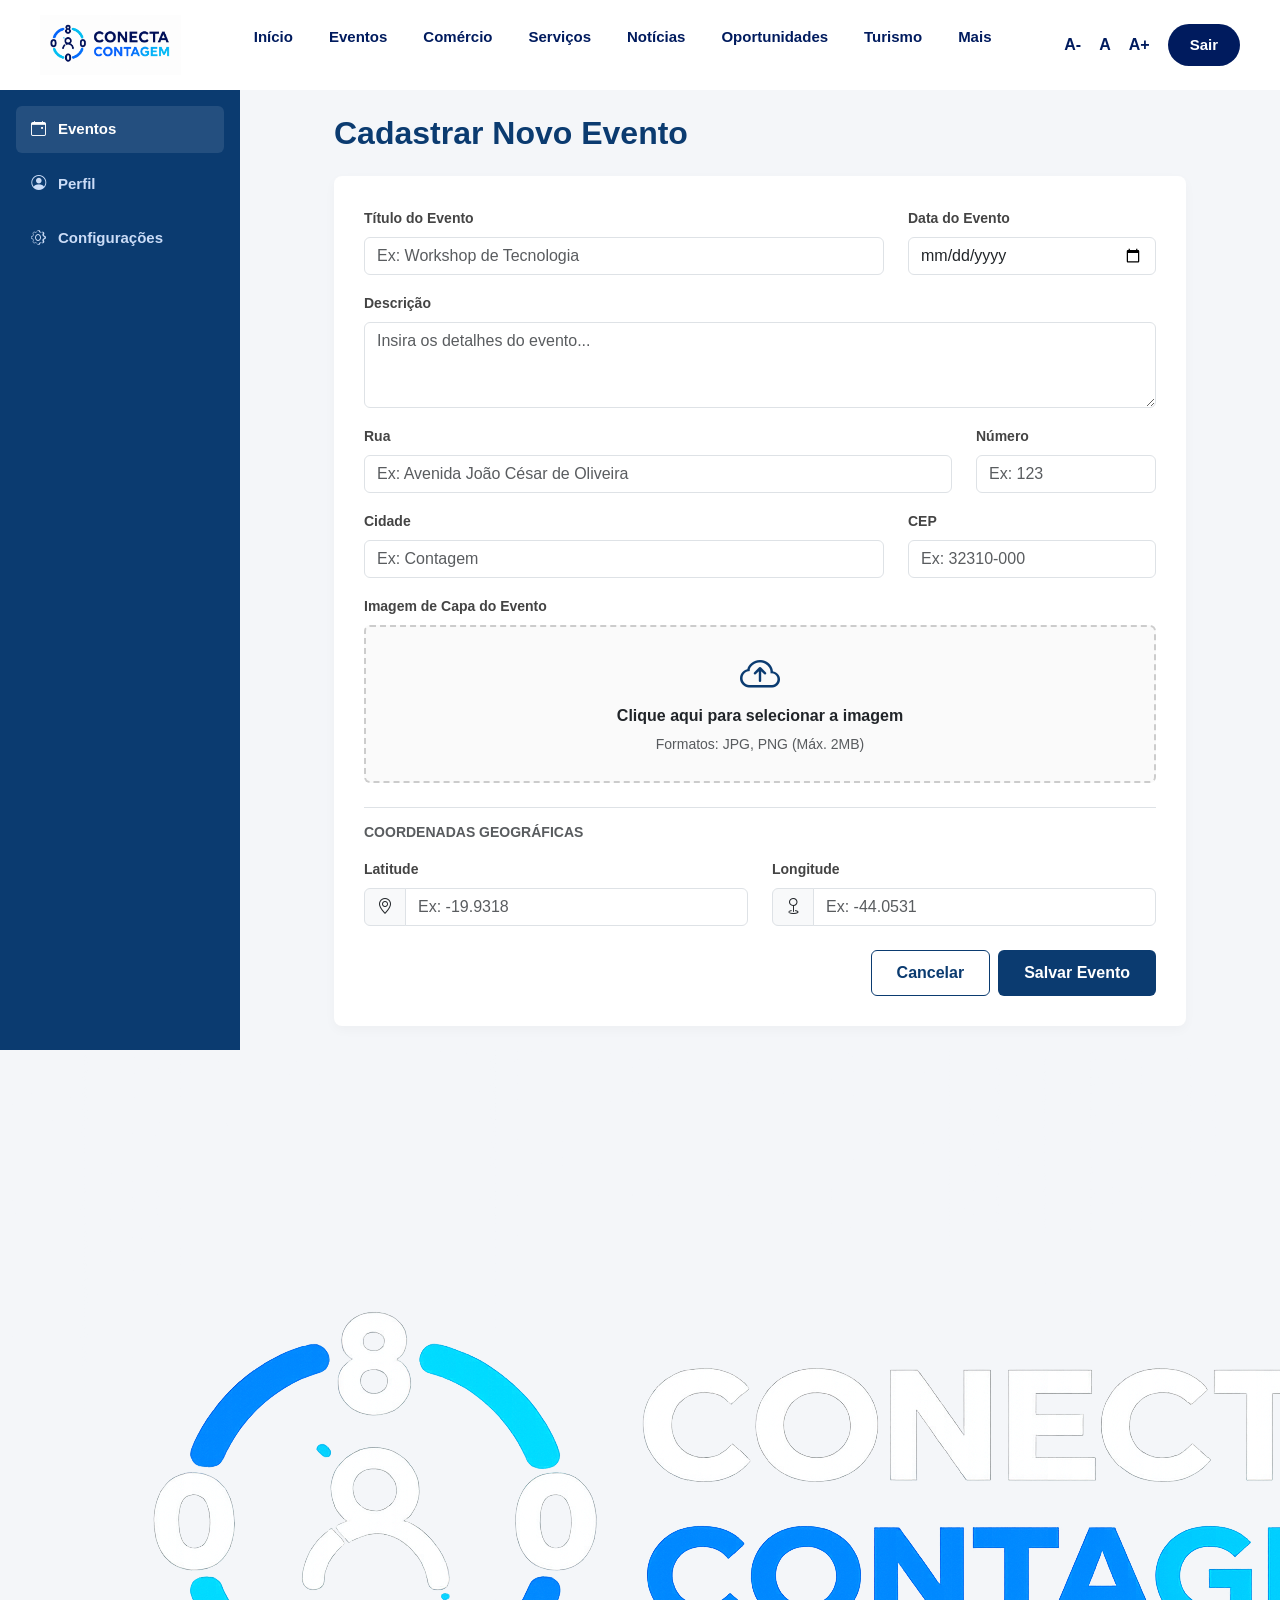
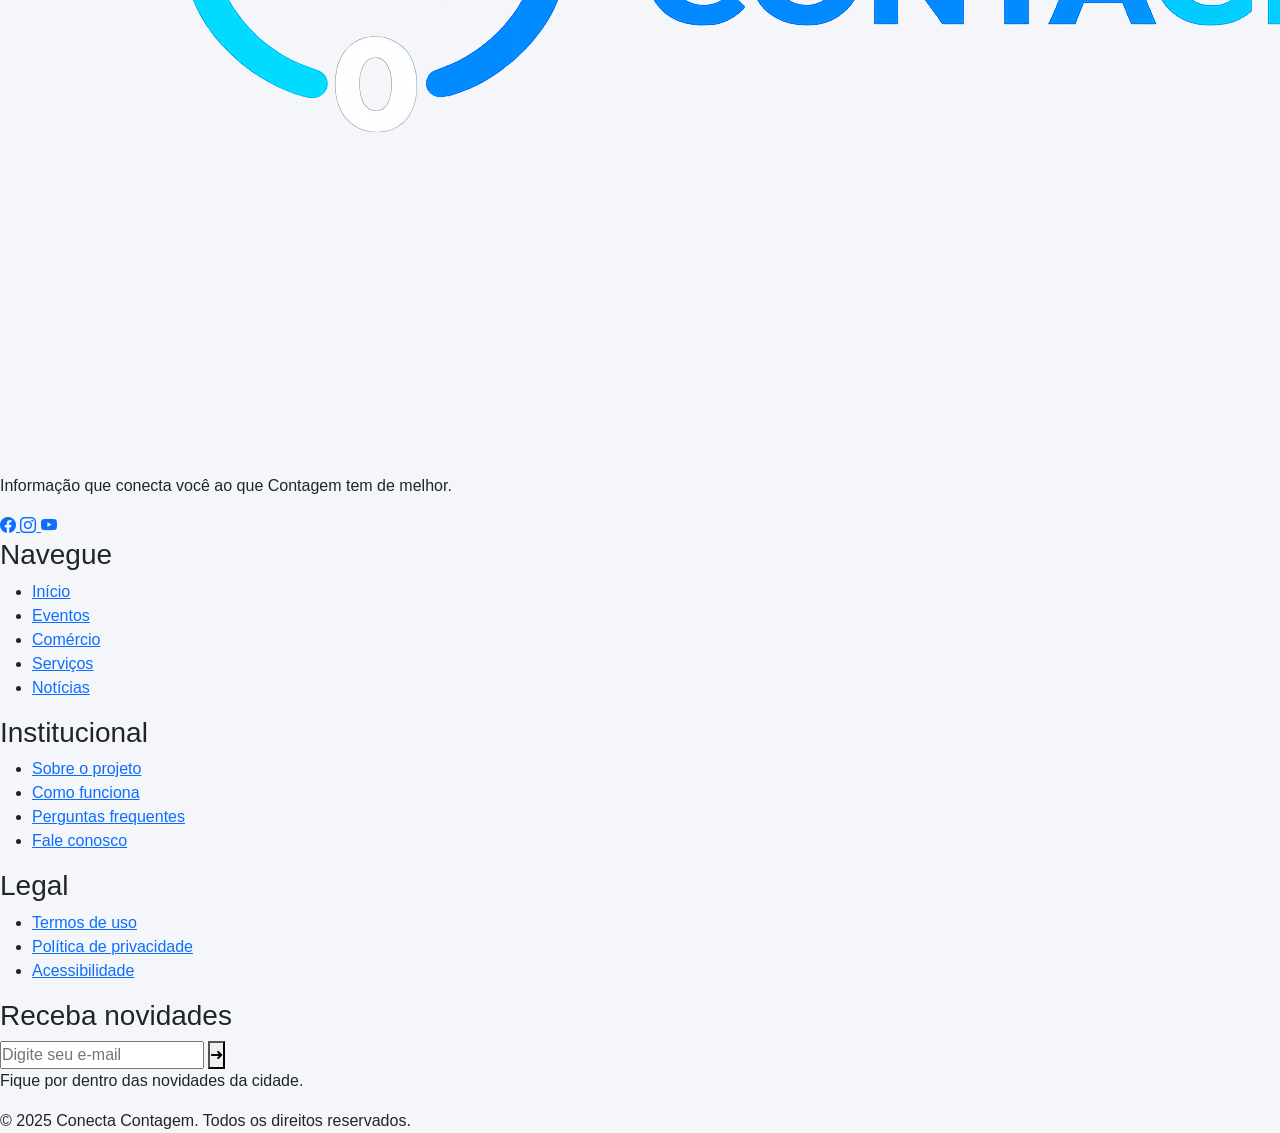
<file: cadastrar-evento.html>
<!DOCTYPE html>
<html lang="en">

<head>
    <meta charset="UTF-8">
    <meta name="viewport" content="width=device-width, initial-scale=1.0">
    <title>Conecta Contagem</title>

    <!-- links bootstrap -->

    <link href="https://cdn.jsdelivr.net/npm/bootstrap@5.0.2/dist/css/bootstrap.min.css" rel="stylesheet"
        integrity="sha384-EVSTQN3/azprG1Anm3QDgpJLIm9Nao0Yz1ztcQTwFspd3yD65VohhpuuCOmLASjC" crossorigin="anonymous">


    <!-- Icones booststrap -->
    <link href="https://cdn.jsdelivr.net/npm/bootstrap-icons@1.11.3/font/bootstrap-icons.css" rel="stylesheet">

    <!--Meu CSS-->
    <link rel="stylesheet" href="css/style-cadastrar-evento.css">

</head>

<body>

    <!-- Cabeçalho Menu/ Home-->
    <header>
        <div class="logo">
            <img src="img/logo3.png" alt="Logo">
        </div>

        <nav>

            <ul class="d-flex list-unstyled">

                <li><a href="./index.html">Início</a></li>
                <li><a href="#">Eventos</a></li>
                <li><a href="#">Comércio</a></li>
                <li><a href="#">Serviços</a></li>
                <li><a href="#">Notícias</a></li>
                <li><a href="#">Oportunidades</a></li>
                <li><a href="#">Turismo</a></li>
                <li><a href="#">Mais</a></li>

            </ul>

        </nav>

        <div class="menu-direita">

            <a href="#">A-</a>
            <a href="#">A</a>
            <a href="#">A+</a>

            <button class="botaoSair">Sair</button>

        </div>


    </header>


    <!-- CONTEUDO ARÉA DE CADASTRO DE EVENTOS -->
    <main class="d-flex painel-admin">

        <!-- Menu Lateral  -->
        <aside class="sidebar-admin">
            <nav class="d-flex flex-column gap-2 p-3">
                <a href="./cadastrar-evento.html" class="sidebar-item active">
                    <i class="bi bi-calendar-event"></i> Eventos
                </a>
                <a href="#" class="sidebar-item">
                    <i class="bi bi-person-circle"></i> Perfil
                </a>
                <a href="#" class="sidebar-item">
                    <i class="bi bi-gear"></i> Configurações
                </a>
            </nav>
        </aside>

        <!-- Formulário de Cadastro  -->
        <section class="conteudo-cadastro container-fluid p-4">
            <h2 class="titulo-pagina mb-4">Cadastrar Novo Evento</h2>

            <form class="form-evento-clean" id="formEvento">

                <!-- Campos Básicos -->
                <div class="row mb-3">
                    <div class="col-md-8">
                        <label for="titulo" class="form-label">Título do Evento</label>
                        <input type="text" id="titulo" class="form-control" placeholder="Ex: Workshop de Tecnologia">
                    </div>
                    <div class="col-md-4">
                        <label for="data" class="form-label">Data do Evento</label>
                        <input type="date" id="data" class="form-control">
                    </div>
                </div>

                <div class="mb-3">
                    <label for="descricao" class="form-label">Descrição</label>
                    <textarea id="descricao" class="form-control" rows="3"
                        placeholder="Insira os detalhes do evento..."></textarea>
                </div>


                <!-- Linha 1: Rua e Número -->
                <div class="row mb-3">
                    <div class="col-md-9">
                        <label for="rua" class="form-label">Rua</label>
                        <input type="text" id="rua" class="form-control"
                            placeholder="Ex: Avenida João César de Oliveira">
                    </div>
                    <div class="col-md-3">
                        <label for="numero" class="form-label">Número</label>
                        <input type="text" id="numero" class="form-control" placeholder="Ex: 123">
                    </div>
                </div>

                <!-- Linha 2: Cidade e CEP -->
                <div class="row mb-3">
                    <div class="col-md-8">
                        <label for="cidade" class="form-label">Cidade</label>
                        <input type="text" id="cidade" class="form-control" placeholder="Ex: Contagem">
                    </div>
                    <div class="col-md-4">
                        <label for="cep" class="form-label">CEP</label>
                        <input type="text" id="cep" class="form-control" placeholder="Ex: 32310-000">
                    </div>
                </div>
                </div>


                <!-- ESTA É A PARTE DO UPLOAD DE IMAGEM  -->
                <div class="mb-4">
                    <label class="form-label">Imagem de Capa do Evento</label>
                    <div class="image-upload-zone">
                        <input type="file" id="imagem-evento" accept="image/*" hidden>
                        <label for="imagem-evento" class="upload-label w-100">
                            <i class="bi bi-cloud-arrow-up display-6 text-primary-conecta"></i>
                            <span class="d-block fw-bold my-1">Clique aqui para selecionar a imagem</span>
                            <small class="text-muted">Formatos: JPG, PNG (Máx. 2MB)</small>
                        </label>
                    </div>
                </div>

                <!-- Campos de Coordenadas -->
                <div class="geo-section pt-3 border-top">
                    <h5 class="text-muted mb-3 small fw-bold text-uppercase">Coordenadas Geográficas</h5>
                    <div class="row mb-4">
                        <div class="col-md-6">
                            <label for="latitude" class="form-label">Latitude</label>
                            <div class="input-group">
                                <span class="input-group-text"><i class="bi bi-geo-alt"></i></span>
                                <input type="number" id="latitude" step="any" class="form-control"
                                    placeholder="Ex: -19.9318">
                            </div>
                        </div>
                        <div class="col-md-6">
                            <label for="longitude" class="form-label">Longitude</label>
                            <div class="input-group">
                                <span class="input-group-text"><i class="bi bi-geo"></i></span>
                                <input type="number" id="longitude" step="any" class="form-control"
                                    placeholder="Ex: -44.0531">
                            </div>
                        </div>
                    </div>
                </div>

                <!-- Botões -->
                <div class="d-flex justify-content-end gap-2">
                    <button type="button" class="btn btn-outline-conecta">Cancelar</button>
                    <button type="submit" class="btn btn-conecta"> Salvar Evento </button>
                </div>

                <div class="alert alert-success mt-3 d-none" role="alert" id="alertaSucesso">
                    Cadastrado com sucesso!
                </div>

            </form>

        </section>

    </main>

    <!-- ---------------------------------------- Footer  ----------------------------- -->
    <footer class="rodape">

        <!-- Container principal -->
        <div class="containerRodape">

            <!-- ================= Logo ================= -->
            <div class="footer-col">

                <!-- Logo -->
                <img src="img/logo04.png" alt="Logo Conecta Contagem" class="logo-footer">

                <!-- Texto -->
                <p>
                    Informação que conecta você ao que
                    Contagem tem de melhor.
                </p>

                <!-- Redes sociais -->

                <div class="redes">

                    <a href="#" aria-label="Facebook">
                        <i class="bi bi-facebook"></i>
                    </a>

                    <a href="#" aria-label="Instagram">
                        <i class="bi bi-instagram"></i>
                    </a>

                    <a href="#" aria-label="YouTube">
                        <i class="bi bi-youtube"></i>
                    </a>

                </div>

            </div>

            <!-- ================= Navegue ================= -->

            <div class="footer-col">

                <h3>Navegue</h3>

                <ul>
                    <li><a href="#">Início</a></li>
                    <li><a href="#">Eventos</a></li>
                    <li><a href="#">Comércio</a></li>
                    <li><a href="#">Serviços</a></li>
                    <li><a href="#">Notícias</a></li>
                </ul>

            </div>

            <!-- ================= Institucional ================= -->

            <div class="footer-col">

                <h3>Institucional</h3>

                <ul>
                    <li><a href="#">Sobre o projeto</a></li>
                    <li><a href="#">Como funciona</a></li>
                    <li><a href="#">Perguntas frequentes</a></li>
                    <li><a href="#">Fale conosco</a></li>
                </ul>

            </div>

            <!-- ================= Legal ================= -->

            <div class="footer-col">

                <h3>Legal</h3>

                <ul>
                    <li><a href="#">Termos de uso</a></li>
                    <li><a href="#">Política de privacidade</a></li>
                    <li><a href="#">Acessibilidade</a></li>
                </ul>

            </div>

            <!-- ================= Newsletter ================= -->

            <div class="footer-col newsletter-col">

                <h3>Receba novidades</h3>

                <div class="newsletter">

                    <input type="email" placeholder="Digite seu e-mail">

                    <button>
                        ➜
                    </button>

                </div>

                <p>
                    Fique por dentro das novidades da cidade.
                </p>

            </div>

        </div>

        <!-- Copyright -->

        <div class="footer-copy">

            © 2025 Conecta Contagem. Todos os direitos reservados.

        </div>

    </footer>



    <script src="./js/script-cad-evento.js"></script>

</body>

</html>
</file>
<file: css/style-cadastrar-evento.css>
/*cadastrar eventos*/
/* 
-----------ESTILIZAÇÃO DO CABEÇALHO HOME-------------

*/

*{
    margin:0;
    padding:0;
    box-sizing:border-box;
}

/* Corpo */

body{

    font-family:Arial, Helvetica, sans-serif;

}

/* Cabeçalho */

header{

    width:100%;
    height:90px;

    display:flex;

    justify-content:space-between;

    align-items:center;

    padding:0 40px;

    background:white;

}

/* Logo */

.logo img{

    height: 60px;

}

/* Menu */

nav ul{

    list-style:none;

    display:flex;

}

nav li{

    margin:0 18px;

}

nav a{

    text-decoration:none;

    color:#001b5e;

    font-weight:bold;

    font-size:15px;

}

nav a:hover{

    color:#1d64f2;

}

/* Parte da direita */

.menu-direita{

    display:flex;

    align-items:center;

}

.menu-direita a{

    text-decoration:none;

    color:#001b5e;

    margin-right:18px;

    font-weight:bold;

}

/* Botão */

.botaoSair{

    background:#001b5e;

    color:white;

    border:none;

    padding:10px 22px;

    border-radius:25px;

    font-size: 15px;
    font-weight: 600;

    cursor:pointer;
    transition: all 0.3s ease;
    

}

.botaoSair:hover{

    background:#9c0202;
    
    transform: translateY(-2px);

    box-shadow: 0 4px 12px rgba(13, 110, 253, 0.3);

}


/*
---------- ESTILIZAÇÃO CONTEUDO ARÉA DE CADASTRO DE EVENTOS ------------
*/

/* COR PRINCIPAL DA IDENTIDADE CONECTA CONTAGEM */
:root {
    --azul-conecta: #0b3b70;
    --azul-hover: #237e01;
}

body {
    background-color: #f4f6f9;
}

/* ALINHAMENTO DO PAINEL ABAIXO DO HEADER */
.painel-admin {
    min-height: calc(100vh - 70px); /* Ajuste baseado na altura aproximada do header */
}

/* MENU LATERAL */
.sidebar-admin {
    width: 240px;
    background-color: var(--azul-conecta);
}

.sidebar-item {
    display: flex;
    align-items: center;
    gap: 12px;
    color: #cbdcf7;
    text-decoration: none;
    padding: 12px 15px;
    border-radius: 6px;
    font-size: 15px;
    transition: all 0.2s;
}

.sidebar-item:hover, .sidebar-item.active {
    background-color: rgba(255, 255, 255, 0.1);
    color: #ffffff;
}

/* ÁREA DE CADASTRO */
.conteudo-cadastro {
    max-width: 900px;
}

.titulo-pagina {
    color: var(--azul-conecta);
    font-weight: 600;
}

.form-evento-clean {
    background-color: #ffffff;
    padding: 30px;
    border-radius: 8px;
    box-shadow: 0 4px 12px rgba(0, 0, 0, 0.03);
}

.form-label {
    font-weight: 600;
    color: #444;
    font-size: 14px;
}

/* ESTILIZAÇÃO DA ÁREA DE UPLOAD DE IMAGEM */
.image-upload-zone {
    border: 2px dashed #cccccc;
    border-radius: 6px;
    background-color: #fafafa;
    padding: 25px;
    text-align: center;
    cursor: pointer;
    transition: all 0.2s;
}

.image-upload-zone:hover {
    border-color: var(--azul-conecta);
    background-color: #f7f9fc;
}

.upload-label {
    cursor: pointer;
}

.text-primary-conecta {
    color: var(--azul-conecta);
}

/* BOTÕES CUSTOMIZADOS DA PALETA */
.btn-conecta {
    background-color: var(--azul-conecta);
    color: #ffffff;
    padding: 10px 25px;
    font-weight: 600;
}

.btn-conecta:hover {
    background-color: var(--azul-hover);
    color: #ffffff;
}

.btn-outline-conecta {
    border: 1px solid var(--azul-conecta);
    color: var(--azul-conecta);
    padding: 10px 25px;
    font-weight: 600;
}

.btn-outline-conecta:hover {
    background-color: rgba(11, 59, 112, 0.05);
    color: var(--azul-conecta);
}
</file>
